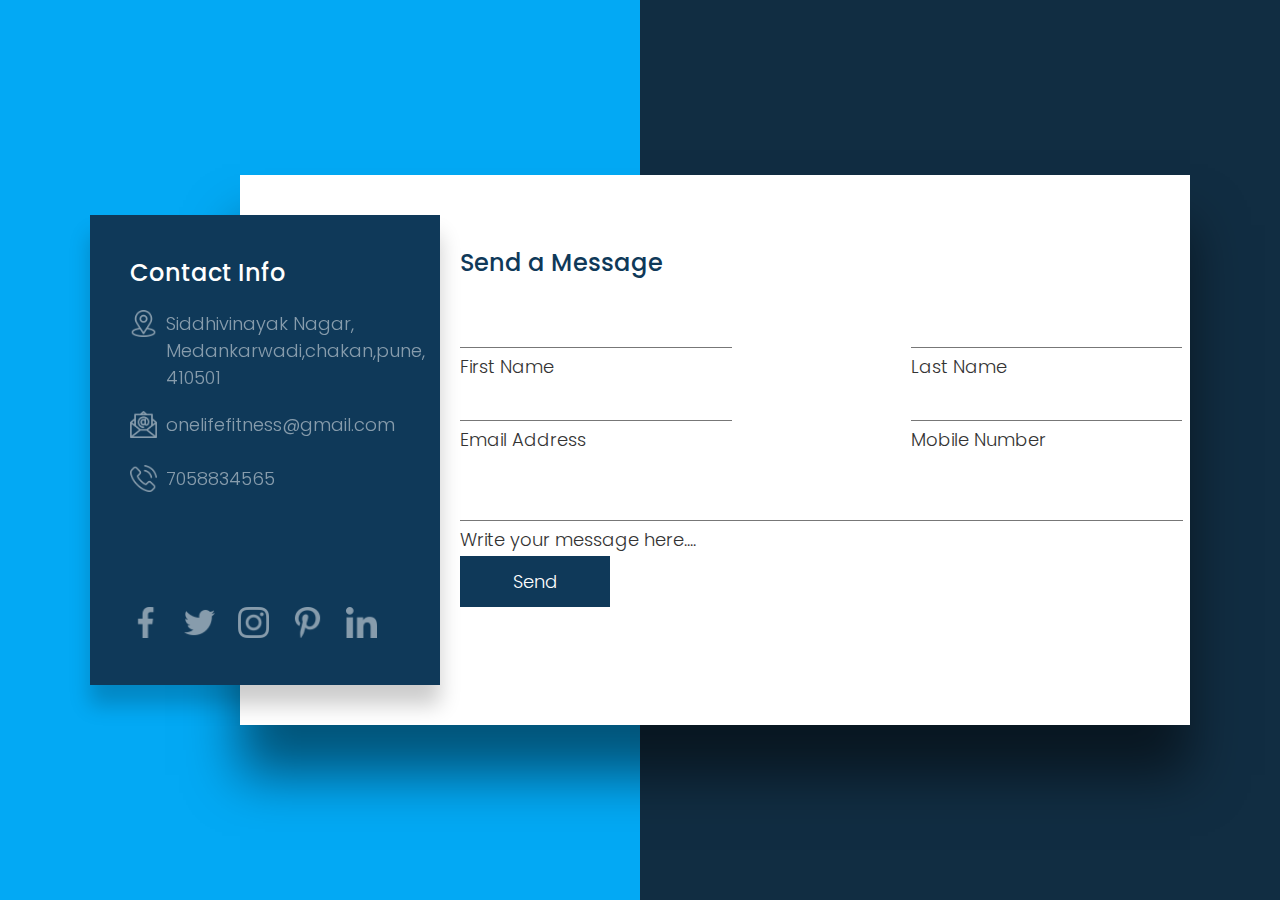
<file: contact.html>
<!DOCTYPE html>
<html lang="en">

<head>
    <meta charset="UTF-8">
    <meta http-equiv="X-UA-Compatible" content="IE=edge">
    <meta name="viewport" content="width=device-width, initial-scale=1.0">
    <title>Contact Us</title>
    <link rel="stylesheet" href="style1.css">
</head>

<body>
    <section>
    <div class="container">
        <div class="contactinfo">
            <div>
                <h2>Contact Info</h2>
                <ul class="info">
                    <li>
                        <span><img src="location.png"></span>
                        <span>Siddhivinayak Nagar, Medankarwadi,chakan,pune, 410501</span>
                    </li>
                    <li>
                        <span><img src="email.png"></span>
                        <span>onelifefitness@gmail.com</span>
                    </li>
                    <li>
                        <span><img src="phone-call.png"></span>
                        <span>7058834565</span>
                    </li>
                </ul>
            </div>
                
                <ul class="sci">
                    <li><a href="#"><img src="facebook.png"></a></li>
                    <li><a href="#"><img src="twitter.png"></a></li>
                    <li><a href="#"><img src="instagram.png"></a></li>
                    <li><a href="#"><img src="pinterest.png"></a></li>
                    <li><a href="#"><img src="linkedin.png"></a></li>

                </ul>
        </div>
  
        <div class="contactForm">
            <h2>Send a Message</h2>
            <div class="formBox">
                <div class="inputBox w50">
                    <input type="text" name="" required>
                    <span>First Name</span>
                </div>
                <div class="inputBox w50">
                    <input type="text" name="" required>
                    <span>Last Name</span>
                </div>
                <div class="inputBox w50">
                    <input type="text" name="" required>
                    <span>Email Address</span>
                </div>
                <div class="inputBox w50">
                    <input type="text" name="" required>
                    <span>Mobile Number</span>
                </div>
                <div class="inputBox w100">
                    <textarea name="" required></textarea>
                    <span>Write your message here....</span>
                </div>
                <div class=" submit inputBox w100">
                    <input type="submit" value="Send">
                
                </div>
            </div>
        </div>
    

    </div>
</section>
</body>

</html>
</file>
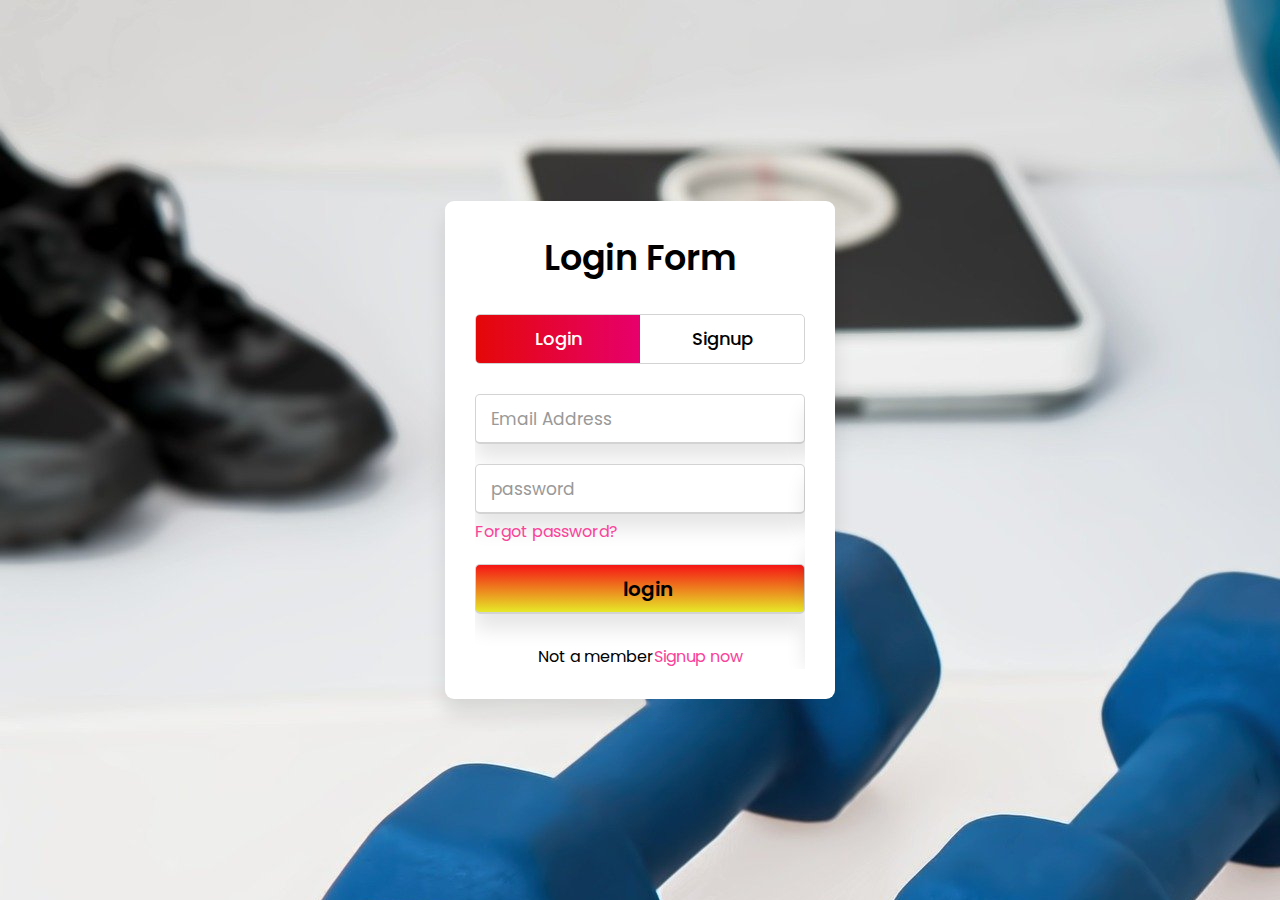
<file: login_signup.html>
<!DOCTYPE html>
<html lang="en">
<head>
    <meta charset="UTF-8">
    <meta http-equiv="X-UA-Compatible" content="IE=edge">
    <meta name="viewport" content="width=device-width, initial-scale=1.0">
    <title>login</title>
    <link rel="stylesheet" href="login.css">
    <!-- <script src="login.js"></script> -->
</head>   
<body>
    <div class="wrapper">
        <div class="title-text">
            <div class="title login">Login Form</div>
            <div class="title signup">Signup Form</div>
        </div>
        <div class="form-container">
            <div class="slide-controls">
                <input type="radio" name="slider" id="login" checked>
                <input type="radio" name="slider" id="signup">
                <label for="login" class="slide login">Login</label>
                <label for="signup" class="slide signup">Signup</label>
                <div class="slider-tab"></div>
            </div>
            <div class="form-inner">
                <form action="#" class="login">
                    <div class="field">
                        <input type="text" placeholder="Email Address" required>
                    </div>
                    <div class="field">
                        <input type="password" placeholder="password" required>
                    </div>
                    <div class="pass-link"><a href="#">Forgot password?</a></div>
                    <div class="field">
                        <input type="submit" id="login-1" value="login">
                    </div>
                    <div class="signup-link">Not a member<a href="#">Signup now</a></div>
                </form>



                <form action="#" class="Signup">
                    <div class="field">
                        <input type="text" placeholder="Email Address" required>
                    </div>
                    <div class="field">
                        <input type="password" placeholder="password" required>
                    </div>
                    <div class="field">
                        <input type="password" placeholder="Confirm password" required>
                    </div>
                   
                    <div class="field">
                        <input type="submit" id="login-1" value="Signup">
                    </div>
                   
                </form>
            </div>
        </div>

    </div>

    <script src="login.js"></script>


</body>
</html>
</file>
<file: style1.css>
@import url('https://fonts.googleapis.com/css2?family=Poppins:wght@200;300;400;500;600;700;800;900&display=swap');

*{
margin: 0;
padding: 0;
box-sizing: border-box;
font-family: 'Poppins' ,sans-serif;
}
section{
    position: relative;
    display: flex;
    justify-content: center;
    align-items: center;
    min-height: 100vh;
    background: #112d42;
}
section::before{
    content: '';
    position: absolute;
    top: 0;
    left: 0;
    width: 50%;
    height: 100%;
    background: #03a9f4;
}
section .container{
  
    position: relative;
    min-width: 1100px;
    min-height: 550px;
    display: flex;
    z-index: 1000;
}

section .container .contactinfo{
    content: '';
    position: absolute;
    top: 40px;
    width: 350px;
    height: calc(100% - 80px);
    background: #0f3959 ;
    z-index: 1;
    padding: 40px;
    display: flex;
    flex-direction: column;
    justify-content: space-between;
    box-shadow: 0 20px 20px rgba(0,0,0,0.2);
    
}
section .container .contactinfo h2{
   color: #fff;
   font-size: 24px;
   font-weight: 500;

}
section .container .contactinfo .info{
  
position: relative;
margin: 20px 0;
}

section .container .contactinfo .info li{
  
position: relative;
list-style: none;
display: flex;
margin: 20px 0;
cursor: pointer;
align-items: flex-start;
}

section .container .contactinfo .info li span:nth-child(1){

    width: 30px;
    min-width: 30px;
  

}
section .container .contactinfo .info li span:nth-child(1) img{

    max-width: 90%;
    filter: invert(1);
    opacity: 0.5;
  
}

section .container .contactinfo .info li span:nth-child(2){

   color: #fff;
   font-size: 18px;
   
   margin-left: 6px;
   font-weight: 300;
   opacity: 0.5;
  

}
section .container .contactinfo .info li :hover:nth-child(1) img,
    section .container .contactinfo .info li :hover:nth-child(2){

    opacity: 1;
  
}

section .container .contactinfo .sci{
    position: relative;
    display: flex;

}
section .container .contactinfo .sci li{
   list-style: none;
   margin-right: 15px;
}
section .container .contactinfo .sci li a{
  text-decoration: none;
}

section .container .contactinfo .sci li a img{
    width: 80%;
  filter: invert(1);
  opacity: 0.5;
}
section .container .contactinfo .sci li:hover a img{
   opacity: 1;
}
section .container .contactForm{
    position: absolute;

    padding: 70px 50px;
    background: #fff;
    margin-left: 150px;
    width: calc(100%-150px);
    height: 100%;
    
    box-shadow: 0 50px 50px rgba(0, 0,0, 0.5);

}
section .container .contactForm h2{
 color: #0f3959;
 font-size: 24px;
 font-weight: 500;
 position: relative;
 left: 20%;
}
section .container .contactForm h2:hover{
 
 text-decoration: 2px solid red overline underline;
}

section .container .contactForm .formBox{
   position: relative;
   display: flex;
   justify-content: space-between;
   flex-wrap: wrap;
   padding-top: 30px;
}
section .container .contactForm .formBox .inputBox{
position: relative;
left: 20%;
margin: 0 0 35px 0;
}
section .container .contactForm .formBox .inputBox.w50{
    width: 47%;
}
section .container .contactForm .formBox .inputBox.w100{
    width: 100%;
}
section .container .contactForm .formBox .inputBox input,
section .container .contactForm .formBox .inputBox textarea{

    width: 100%;
    padding: 5px 0;
    resize: none;
    font-size: 18px;
    font-weight: 300;
    color: #333;
    border: none;
    border-bottom: 1px solid #777;
    outline: none;
    display: grid;
    
}
section .container .contactForm .formBox .inputBox span{
position: absolute;
left: 0;
padding: 5px 0;
font-size: 18px;
font-weight: 300;
color: #333;
transition: 0.5s;
pointer-events: none;
}

section .container .contactForm .formBox .inputBox textarea{
    width: 85%;
}
section .container .contactForm .formBox .inputBox input{
    width: 68%;
}
section .container .contactForm .formBox .submit.inputBox input{
    width: 85%;
}

section .container .contactForm .formBox .inputBox input:focus~ span,
section .container .contactForm .formBox .inputBox textarea:focus~ span,
section .container .contactForm .formBox .inputBox input:valid~ span,
section .container .contactForm .formBox .inputBox textarea:valid~ span{

transform: translateY(-20px);
font-size: 12px;
font-weight: 400;
letter-spacing: 1px;
color: #ff568c;
}

section .container .contactForm .formBox .inputBox input[type="submit"]{
    position: relative;
    cursor: pointer;
    background: #0f3959;
    color: #fff;
    border: none;
    max-width: 150px;
    padding: 12px;
}
section .container .contactForm .formBox .inputBox input[type="submit"]:hover{
    color: #ff568c;
}


/* -----------------------responsive---------------------------- */



@media (max-width:1200px){
    
    section .container .contactForm {
        position: absolute;
        padding: 71px 214px;
        background: rgb(255, 255, 255);
        margin-left: 150px;
        height: 100%;
        width: fit-content;
        box-shadow: r
}
section .container .contactForm{
    width: 50%;
}
section::before{
    content: '';
    position: absolute;
    top: 0;
    left: 0;
    width: 50%;
    height: 100%;
    background: #03a9f4;
}
section{
    position: relative;
    display: flex;
    justify-content: center;
    align-items: center;
    min-height: 100vh;
    background: #112d42;
}

section::before{
    content: '';
    position: absolute;
    top: 0;
    left: 0;
    width: 50%;
    height: 100%;
    background: #03a9f4;
}


section .container .contactinfo .info li span:nth-child(1) img{

    max-width: 90%;
    filter: invert(1);
    opacity: 0.5;
  
}

section .container .contactinfo .info li span:nth-child(2){

   color: #fff;
   font-size: 18px;
   
   margin-left: 6px;
   font-weight: 300;
   opacity: 0.5;
  

}


































/* @media (max-width : 1200px)
{

.container{
    width: 90%;
    min-width: auto;
    margin: 20px;
    box-shadow: 0 20px 50px rgba(0,0,0,0.2);
}
 .contactinfo{
    top: 0;
    height: 500px;
    position: relative;
    box-shadow: none;
    /* display: flex; 
}
.container .contactForm {
    position: relative;
    width: calc(100%-350px);
    padding-left: 0;
    margin-left: 0;
    padding: 40px;
    height: 550px;
    box-shadow: none;
    /* background: rgb(255, 160, 176); 
}



}

@media (max-width : 991px)
{
    section{
        background: #fff38e;
    }
    section::before{
        display: none;
    }
    .container {
        display: flex;
        flex-direction: column-reverse;
    }
    .container .contactForm{
        width: 50%;
        height: auto;
    }
    .container .contactinfo {
        /* display: flex; */
        /* width: 50%;
        height: auto;
        flex-direction: row;

    }
} */
</file>
<file: login.css>
@import url('https://fonts.googleapis.com/css?family=Poppins:400,500,600,700&display=swap');

*{
   margin: 0;
   padding: 0;
   box-sizing: border-box;
   font-family: 'Poppins', sans-serif;
}
html,body{
    display: grid;
    height: 100%;
    width: 100%;
    place-items: center;
    background: #f2f2f2;
    /* background: -webkit-linear-gradient(left,#e40808,rgb(231, 0, 108)); */
    background: url('physiotherapy-g709c4486c_1920.jpg')  ;
    opacity: 2;
    z-index: 1;  

}

.wrapper{
    overflow: hidden;

    max-width: 390px;
    background: #fff;
    padding: 30px;
    border-radius: 9px;
    box-shadow: 0px 15px 20px rgba(0, 0,0,0.1);
}
.wrapper .title-text{
    display: flex;
    width: 200%;
}

.wrapper  .title{
    width: 50%;
    font-size: 35px;
    font-weight: 600;
    text-align: center;
    transition: all 0.6s cubic-bezier(0.68,-0.55,0.265,1.55);
}
.wrapper .slide-controls{
    position: relative;
    display: flex;
    height: 50px;
    width: 100%;
    overflow: hidden;
    margin: 30px 0 10px 0;
    justify-content: space-between;
    border: 1px solid lightgrey;
    border-radius: 5px;
}


.slide-controls .slide{
    height: 100%;
    width: 100%;
    z-index: 1;
    color:#fff;
    font-size: 18px;
    font-weight: 500;
    text-align: center;
    line-height: 47px;
  cursor: pointer;
  transition: all 0.65s;
}
.slide-controls .signup{
    color: #000;
}
.slide-controls .slider-tab{
    position: absolute;
    height: 100%;
    width: 50%;
    left: 0;
    z-index: 0;
    background: -webkit-linear-gradient(left,#e40808,rgb(231, 0, 108));
    transition: all 0.6s cubic-bezier(0.68,-0.55,0.265,1.55);
    
}
input[type="radio"]{
    display: none;
}
#signup:checked ~ .slider-tab{
    left: 50%;
}
#signup:checked ~ .signup{
    color: rgb(12, 12, 12);
}
#signup:checked ~ .login{
    color: #000;
}
#login:checked ~ label.signup{
    color: #000;
}
#login:checked ~ label.login{
    cursor: default;
    user-select: none;
}

.wrapper .form-container{
    width: 100%;
    overflow: hidden;
}
.form-container  .form-inner{
display: flex;
width: 200%;

}

.form-container  .form-inner form{

width: 50%;
transition: all 0.6s cubic-bezier(0.68,-0.55,0.265,1.55);
}
.form-inner form .field{
    height: 50px;
    width: 100%;
    margin-top: 20px;

}
.form-inner form .field input{
  
  height: 100%;
  width: 100%;
  outline: none;
  padding-left: 15px;
  font-size: 17px;
  border-radius: 5px;
  border: 1px solid lightgray;
  border-bottom-width: 2px;
  box-shadow: 0px 15px 20px rgba(0, 0,0,0.1);
  transition: all 0.4s ease;

}
.form-inner form .field input:focus{
    border-color: #fc83bb;
}
.form-inner form .field input::placeholder{
    color: #999;
    transition: all 0.3s ease;
  }
  form .field input:focus::placeholder{
    color: #b3b3b3;
  }
  .form-inner form .pass-link{
    margin-top: 5px;
  }
  .form-inner form .signup-link{
    text-align: center;
    margin-top: 30px;
  }
  .form-inner form .pass-link a,
  .form-inner form .signup-link a{
    color: #fa4299;
    text-decoration: none;
  }
  .form-inner form .pass-link a:hover,
  .form-inner form .signup-link a:hover{
    text-decoration: underline;
  }
  form .btn{
    height: 50px;
    width: 100%;
    border-radius: 5px;
    position: relative;
    overflow: hidden;
  }
  form .btn .btn-layer{
    height: 100%;
    width: 300%;
    position: absolute;
    left: -100%;
    background: -webkit-linear-gradient(right, #a445b2, #fa4299, #a445b2, #fa4299);
    border-radius: 5px;
    transition: all 0.4s ease;;
  }
  form .btn:hover .btn-layer{
    left: 0;
  }
  form .btn input[type="submit"]{
    height: 100%;
    width: 100%;
    z-index: 1;
    position: relative;
    
    background: none;
    border: none;
    color: #fff;
    padding-left: 0;
    border-radius: 5px;
    font-size: 20px;
    font-weight: 500;
  }

  #login-1{
    background: -webkit-linear-gradient( #f51515, #e6e928);
    font-size: 20px;
    font-weight: 600;
    
  }
  #login-1:hover{
    
    background: -webkit-linear-gradient( #e6e928,#f51515);
    
  }
</file>
